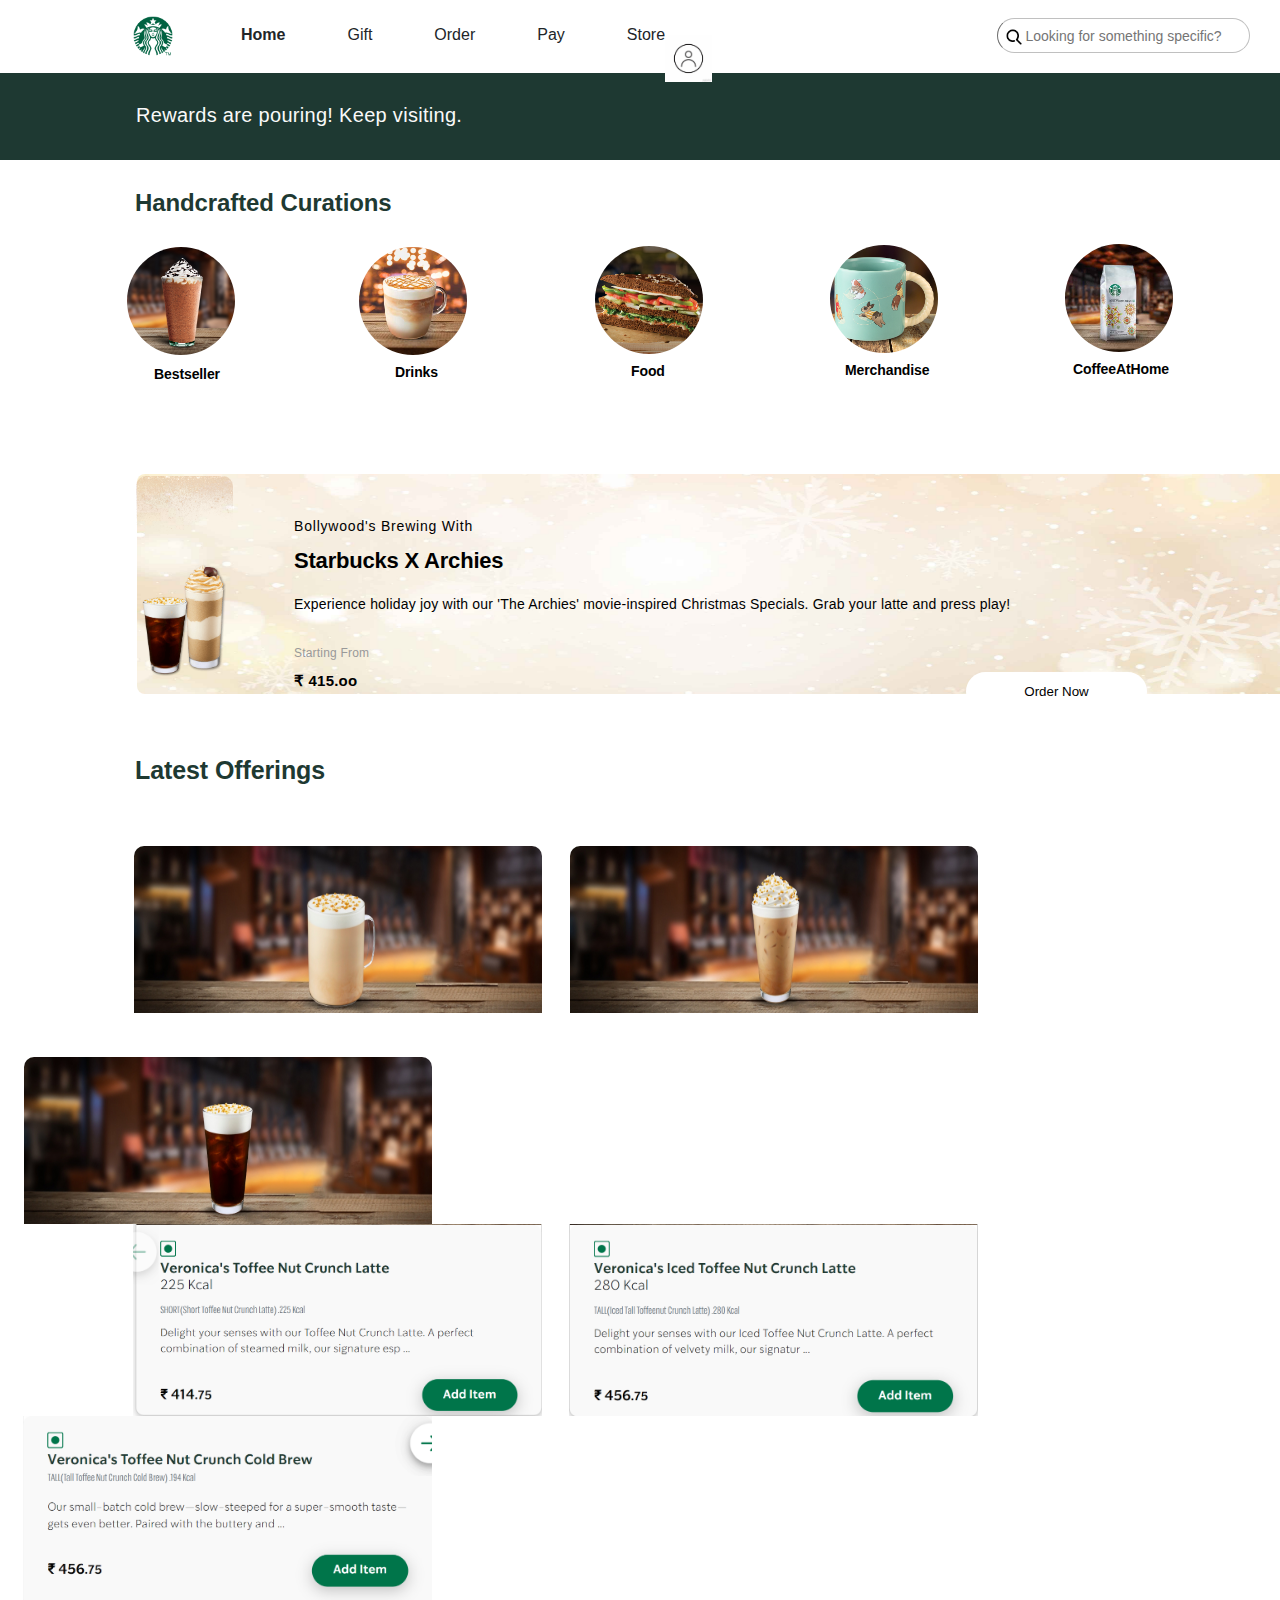
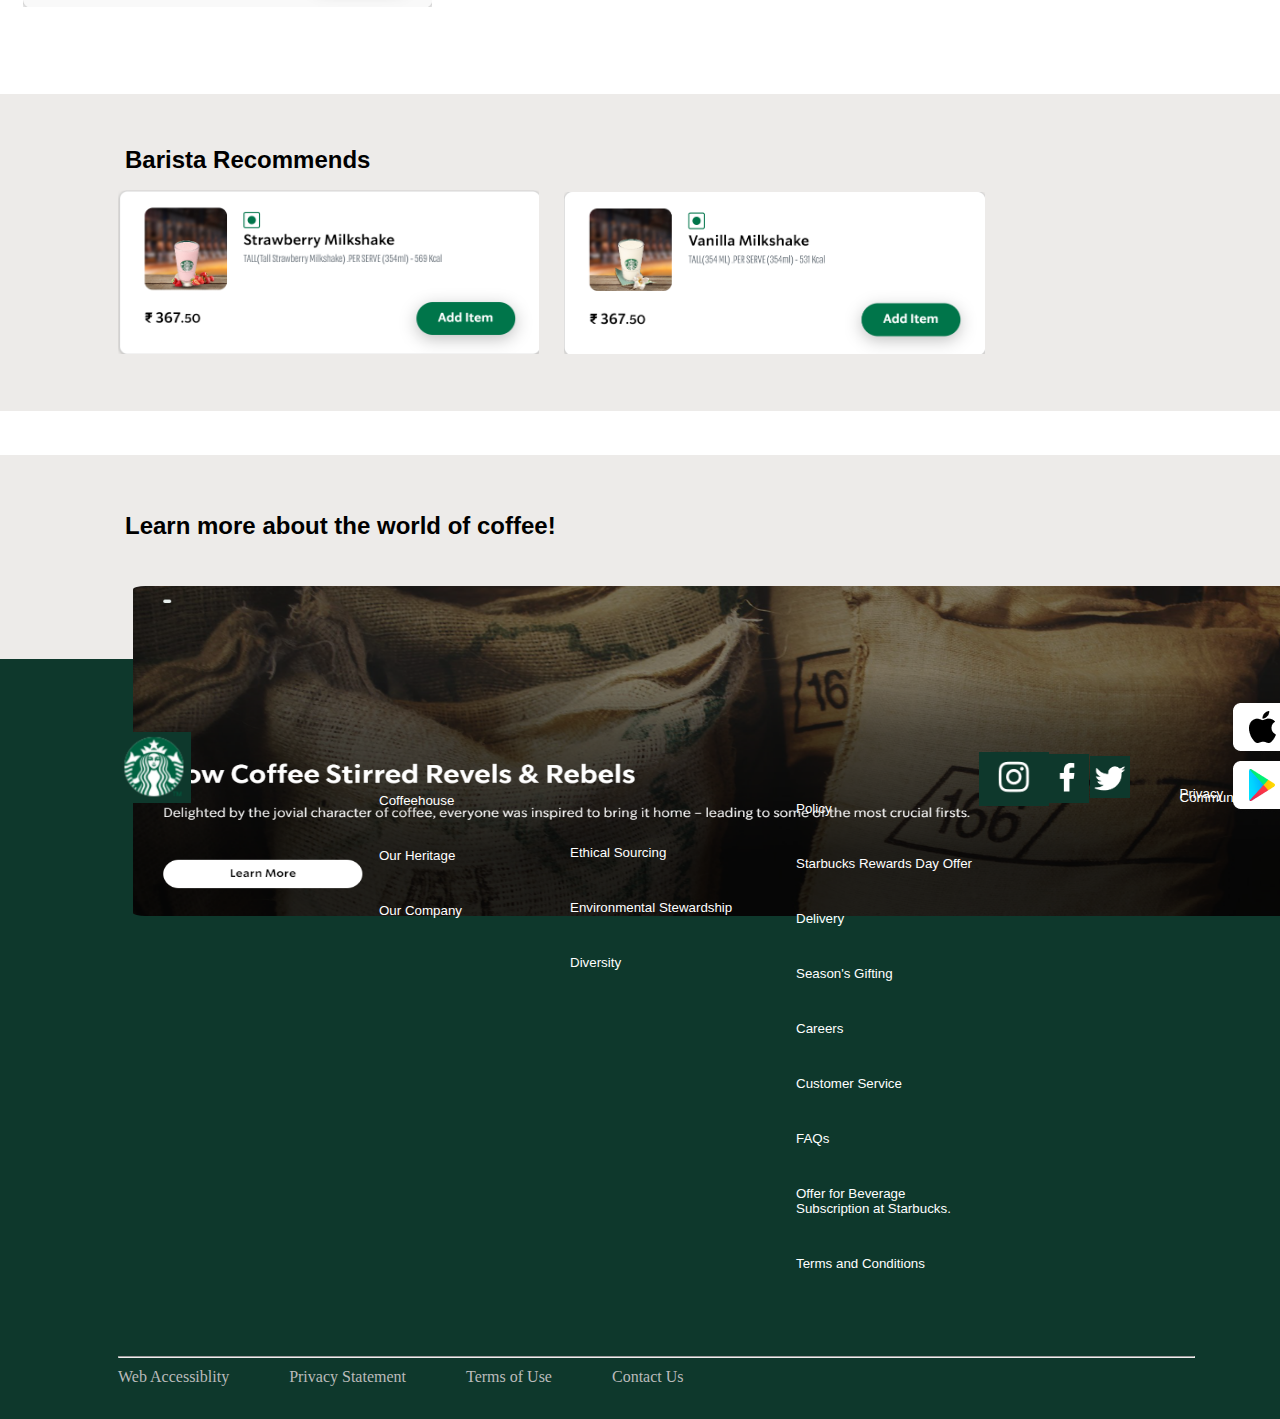
<file: index.html>
<!DOCTYPE html>
<html lang="en">
<head>
    <link rel="stylesheet" href="Starbucks.css">
    <meta charset="UTF-8">
    <meta name="viewport" content="width=device-width, initial-scale=1.0">
    <link rel="icon" href="titleicon.jpg" type="image/x-icon">
    <title>Starbucks Coffee Company</title>
</head>
<body>
    
        <div class="container">
            <div class="header">
                <div>
                    <img id="headerlogo" src="headrerlogo.png" alt="">
                </div>
                <div>
                    <ul class="fstul">
                    <a href="https://www.starbucks.in/dashboard"><li id="fsthome">Home</li></a>
                    
                        
                        <li id="fst">Gift</li>
                        <li id="fst">Order</li>
                        <li id="fst">Pay</li>
                        <li id="fst">Store</li>
                    </ul>
                    
                </div>
                
                <div>
                    <input id="input" type="text"placeholder="Looking for something specific?" >
                <img id="lens" src="lens.png" alt=""></div>
                    
            <img id="proicon" src="proicon.png" alt="">

            </div>
            <div class="header2">
                <h5>Rewards are pouring! Keep visiting.</h5>

            <img id="knowmore" src="knowmore.png" alt="">
            </div>

            <h2><b> Handcrafted Curations</b></h2>
        <div>
            <img id="Bestseller" src="Bestseller.jpg" alt="">
        </div>

        <div id="bestname">
            <b>Bestseller</b>
        </div>


        <div>
            <img id="Drinks" src="Drinks.jpg" alt="">
        </div>

        <div id="drinkname">
            <b>Drinks</b>
        </div>


        <div>
            <img id="Food" src="Food.jpg" alt="">
        </div>

        <div id="foodname">
                <b>Food</b>
        </div>


        <div>
            <img id="Merchandise" src="Merchandise.jpg" alt="">
        </div>

        <div id="Merchandisename">
                <b>Merchandise</b>
        </div>


        <div>
            <img id="CoffeeAtHome" src="CoffeeAtHome.jpg" alt="">
        </div>

        <div id="CoffeeAtHomename">
            <b>CoffeeAtHome</b>
        </div>


        <div>
            <img id="ReadyToEat" src="ReadyToEat.jpg" alt="">
        </div>

        <div id="ReadyToEatname">
            <b>ReadyToEat</b>
        </div>




        <div>
            
            <img id="crisback" src="Christmas_Background_Web_7_96fe166390.jpg" alt="">
            <img id="crisbanner" src="Christmas_Banner_Icon_4_4bb472ff63.png" alt="">
            <button id="Ordernow"> Order Now </button>
            
            <p id="bolly"> Bollywood's Brewing With</p>
            <p id="X"> Starbucks X Archies </p>
            <div><p id="ex"> Experience holiday joy with our 'The Archies' movie-inspired Christmas Specials. Grab your latte and press play! </p></div>
            <div><p id="sfrom">Starting From</p></div>
            <div><p id="rupees"><b>₹ 415.oo</b></p>
                
            </div>
            
        </div>

        <div> <img id="rightarrawo" src="rightarrawo.png" alt=""></div>
        
    <div><h2 style="font-size: 25px;"><b> Latest Offerings </b></h2></div>
    <div>
        <img id="latte" src="latte.webp" alt="">
        <img id="icedlatte" src="icedlatte.webp" alt="">
        <img id="brew" src="brew.webp" alt="">
        <br>
        <img id="latte1st" src="1st.png" alt="">
        <img id="latte2nd" src="2nd.png" alt="">
        <img id="brew3rd" src="3rd.png" alt="">
        <img id="rightarrawo2" src="rightarrawo.png" alt="">
    </div>

    <div class="baristarec">
        <img id="leaf" src="leaf.png" alt="">
        <img id="menu" src="menu.png" alt="">
        <div><h1 id="Recommends"><b> Barista Recommends </b></h1></div>
        <img id="strawberry" src="strawberry.png" alt="">
        <img id="vanilla" src="vanilla.png" alt="">

    </div>

    <div class="stirred">
        <br>
        <h1><p><b id="world"> Learn more about the world of coffee! </b></p></h1>
        <img id="cofeebag" src="cofeebag2.png" alt="">


    </div>
    
    
    </div>
    <div class="footer">
        <img id="footericon" src="footerlogo.png" alt="">
        <div><img id="fx" src="fx.png" alt=""></div>
        <div><img id="fface" src="fface.png" alt=""></div>
        <div><img id="finsta" src="finsta.png" alt=""></div>
        <div class="appstore"><img src="appstoreiOS.png" alt=""><br><img src="appstoreAndroid.png" alt=""></div>

        <div >
            <ul class="footerlist1">
                <li style="float: left;  padding: 56px;">About Us </li>
                <li style="float: left;  padding: 56px;">Responsibility </li>
                <li style="float: left;  padding: 56px;">Quick Links </li>
                <li style="float: left;  padding: 56px;">SOCIAL MEDIA <br> </li>
            </ul>
        </div>
        <br>
        <div>
            <ul  class="footerlist2">
                <li style="padding: 20px;"> Coffeehouse </li>
                <li style="padding: 20px;"> Our Heritage </li>
                <li style="padding: 20px;"> Our Company </li>
            </ul>
        </div>

        <div>
            <ul  class="footerlist3">
                <li style="padding: 20px;">  Community  </li>
                <li style="padding: 20px;">  Ethical Sourcing  </li>
                <li style="padding: 20px;">  Environmental Stewardship  </li>
                <li style="padding: 20px;">   Diversity   </li>
            </ul>
        </div>

        <div>
            <ul  class="footerlist4">
                <li style="padding: 20px;">   Privacy Policy   </li>
                <li style="padding: 20px;">   Starbucks Rewards Day Offer  </li>
                <li style="padding: 20px;">   Delivery   </li>
                <li style="padding: 20px;">    Season's Gifting    </li>
                <li style="padding: 20px;">    Careers    </li>
                <li style="padding: 20px;">    Customer Service   </li>
                <li style="padding: 20px;">    FAQs    </li>
                <li style="padding: 20px;">     Offer for Beverage <br> Subscription at Starbucks.     </li>
                <li style="padding: 20px;">     Terms and Conditions     </li>
            </ul>
        </div>

            <hr id="hrline">

    
<div class="lastli">
    <ul >
        <li style="float: left; padding: 30px;">Web Accessiblity</li>
        <li style="float: left;padding: 30px;">Privacy Statement</li>
        <li style="float: left;padding: 30px;">Terms of Use</li>
        <li style="float: left;padding: 30px;">Contact Us</li>
    </ul>
</div>


        </div>

        
        
            
        
            
        





    






        
    
    
</body>
</html>
</file>
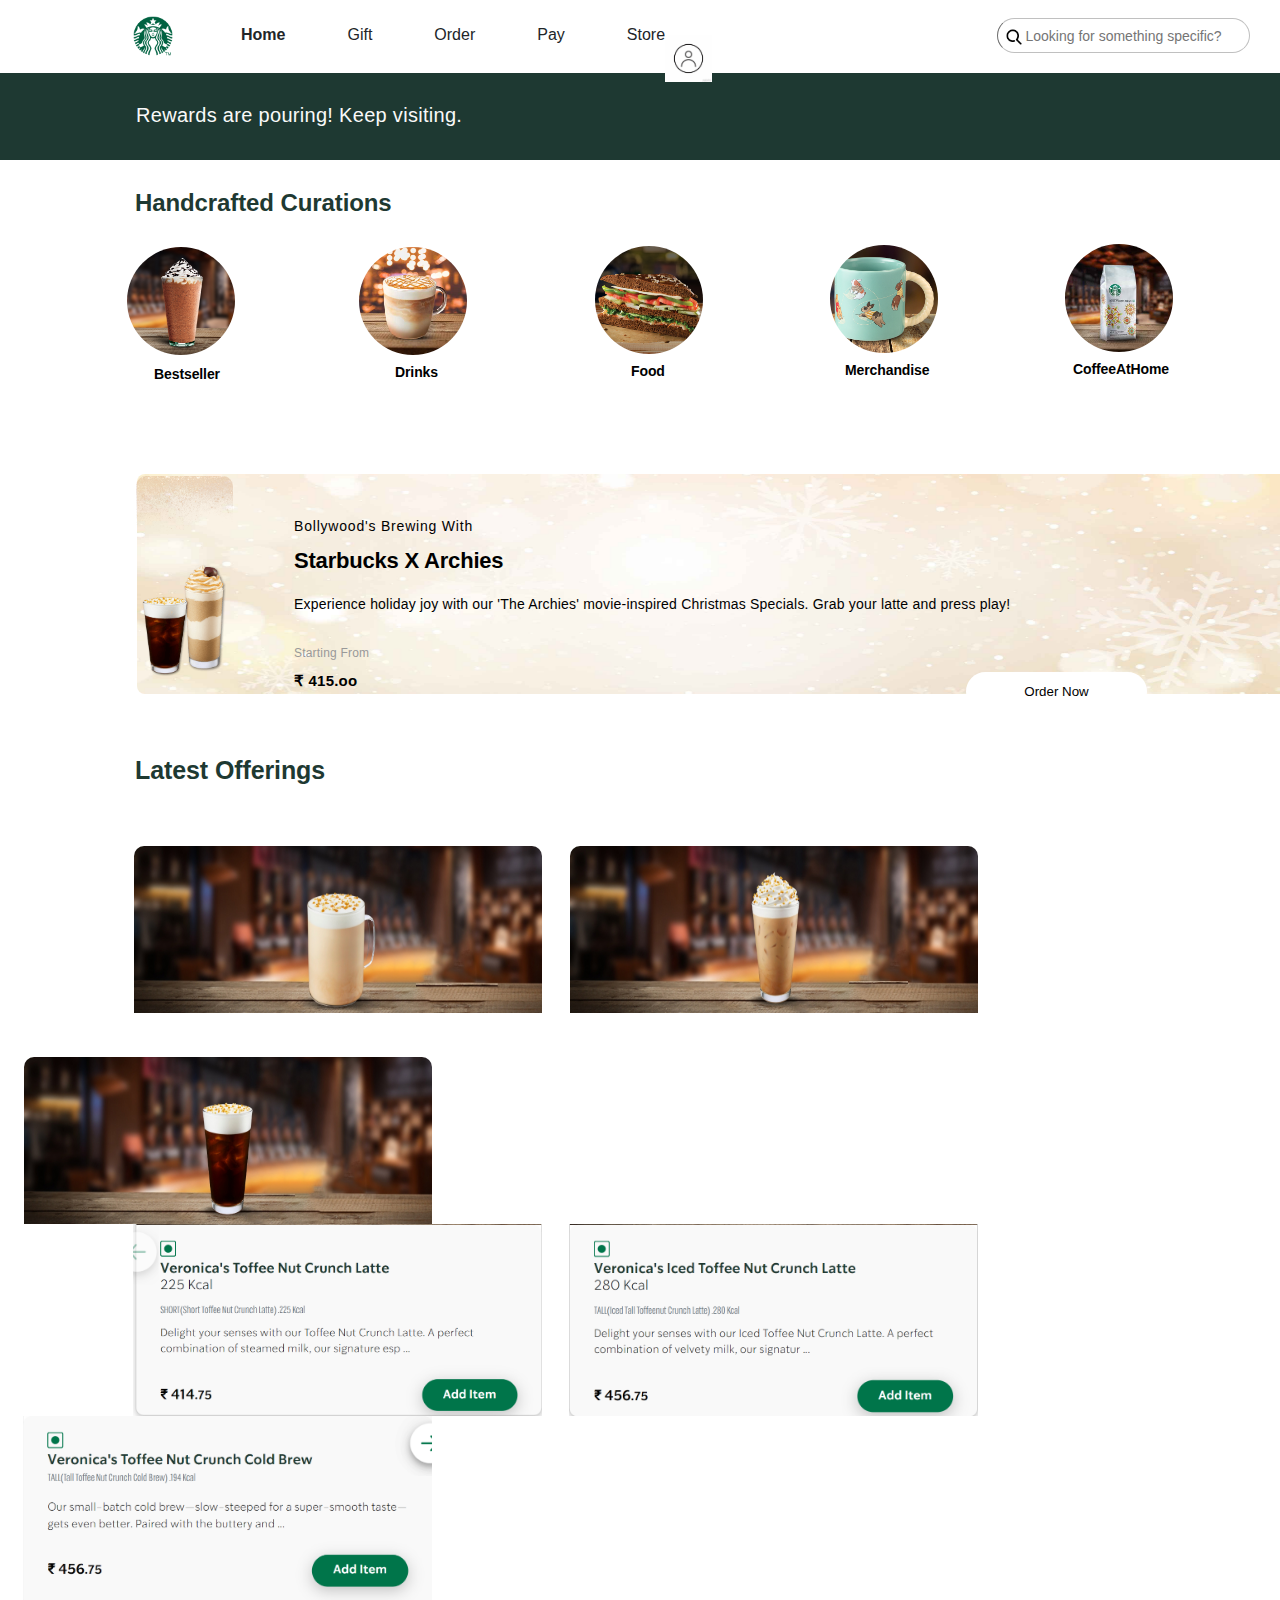
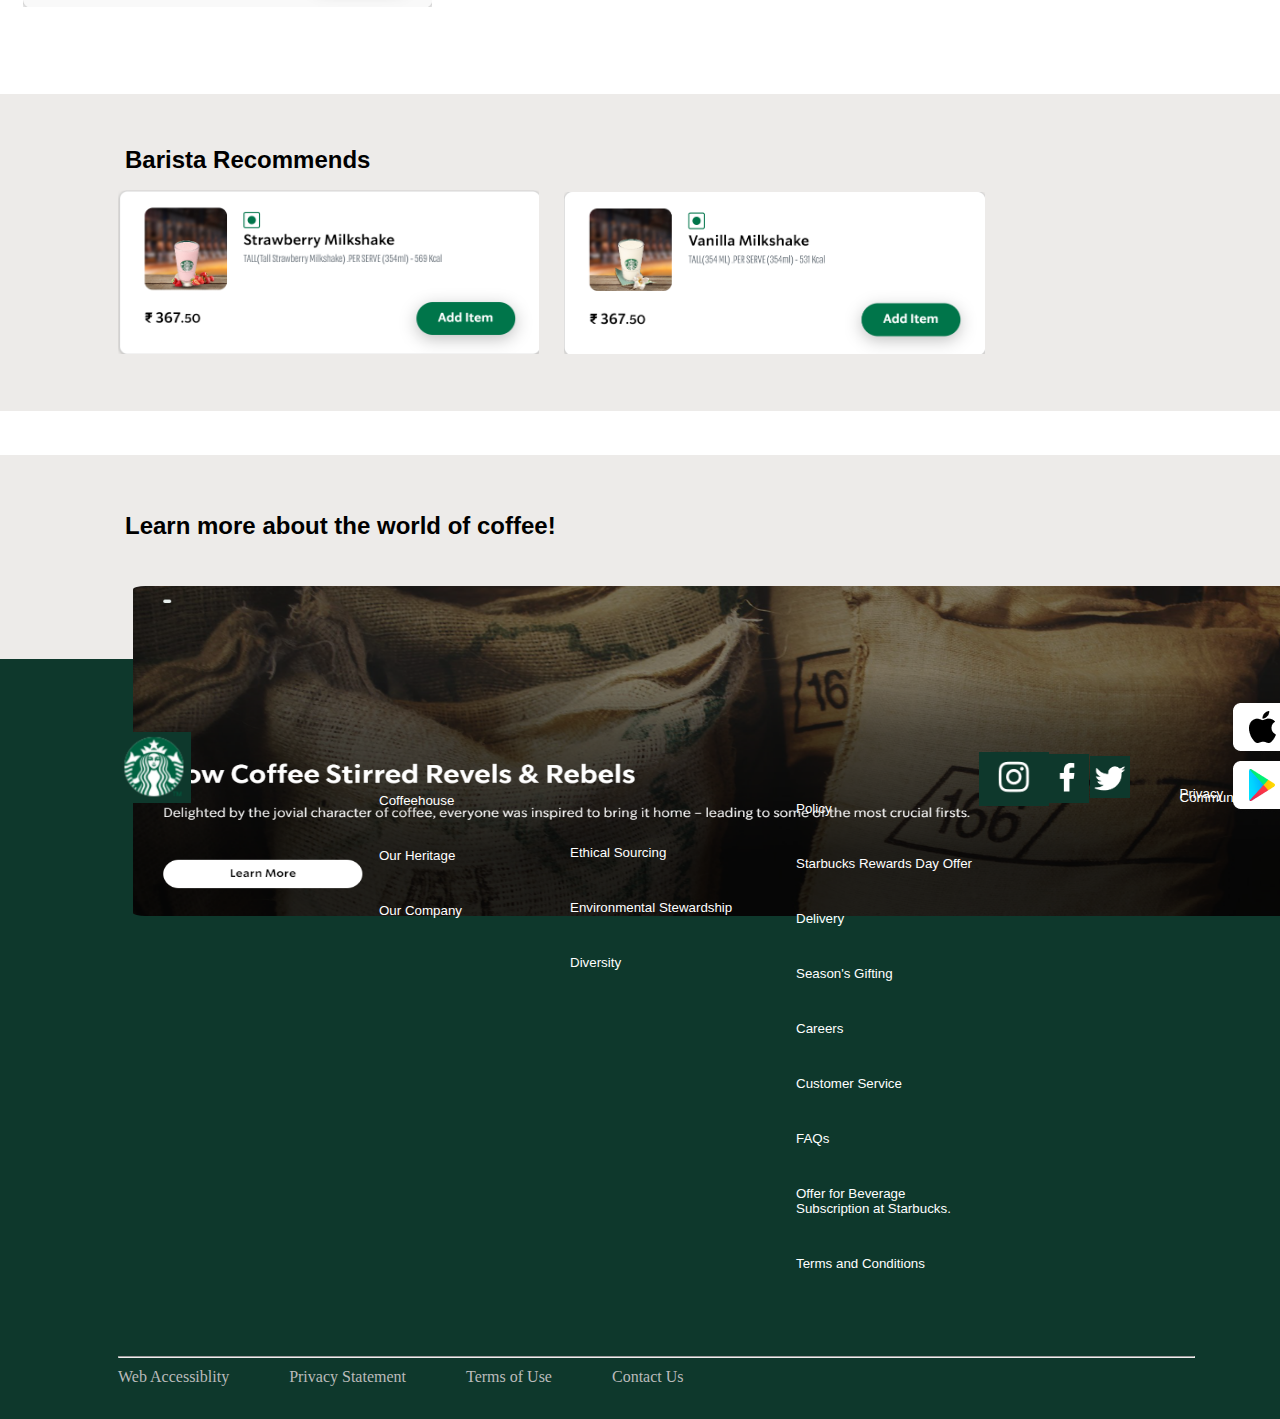
<file: index.html.html>
<!DOCTYPE html>
<html lang="en">
<head>
    <link rel="stylesheet" href="Starbucks.css">
    <meta charset="UTF-8">
    <meta name="viewport" content="width=device-width, initial-scale=1.0">
    <link rel="icon" href="/titleicon.jpg" type="image/x-icon">
    <title>Starbucks Coffee Company</title>
</head>
<body>
    <div class="main">
        <div class="container">
            <div class="header">
                <div>
                    <img id="headerlogo" src="/headrerlogo.png" alt="">
                </div>
                <div>
                    <ul class="fstul">
                    <a href="https://www.starbucks.in/dashboard"><li id="fsthome">Home</li></a>
                    
                        
                        <li id="fst">Gift</li>
                        <li id="fst">Order</li>
                        <li id="fst">Pay</li>
                        <li id="fst">Store</li>
                    </ul>
                    
                </div>
                
                <div>
                    <input id="input" type="text"placeholder="Looking for something specific?" >
                <img id="lens" src="/lens.png" alt=""></div>
                    
            <img id="proicon" src="/proicon.png" alt="">

            </div>
            <div class="header2">
                <h5>Rewards are pouring! Keep visiting.</h5>

            <img id="knowmore" src="/knowmore.png" alt="">
            </div>

            <h2><b> Handcrafted Curations</b></h2>
        <div>
            <img id="Bestseller" src="Bestseller.jpg" alt="">
        </div>

        <div id="bestname">
            <b>Bestseller</b>
        </div>


        <div>
            <img id="Drinks" src="Drinks.jpg" alt="">
        </div>

        <div id="drinkname">
            <b>Drinks</b>
        </div>


        <div>
            <img id="Food" src="Food.jpg" alt="">
        </div>

        <div id="foodname">
                <b>Food</b>
        </div>


        <div>
            <img id="Merchandise" src="Merchandise.jpg" alt="">
        </div>

        <div id="Merchandisename">
                <b>Merchandise</b>
        </div>


        <div>
            <img id="CoffeeAtHome" src="CoffeeAtHome.jpg" alt="">
        </div>

        <div id="CoffeeAtHomename">
            <b>CoffeeAtHome</b>
        </div>


        <div>
            <img id="ReadyToEat" src="ReadyToEat.jpg" alt="">
        </div>

        <div id="ReadyToEatname">
            <b>ReadyToEat</b>
        </div>




        <div>
            
            <img id="crisback" src="Christmas_Background_Web_7_96fe166390.jpg" alt="">
            <img id="crisbanner" src="Christmas_Banner_Icon_4_4bb472ff63.png" alt="">
            <button id="Ordernow"> Order Now </button>
            
            <p id="bolly"> Bollywood's Brewing With</p>
            <p id="X"> Starbucks X Archies </p>
            <div><p id="ex"> Experience holiday joy with our 'The Archies' movie-inspired Christmas Specials. Grab your latte and press play! </p></div>
            <div><p id="sfrom">Starting From</p></div>
            <div><p id="rupees"><b>₹ 415.oo</b></p>
                
            </div>
            
        </div>

        <div> <img id="rightarrawo" src="rightarrawo.png" alt=""></div>
        
    <div><h2 style="font-size: 25px;"><b> Latest Offerings </b></h2></div>
    <div>
        <img id="latte" src="latte.webp" alt="">
        <img id="icedlatte" src="icedlatte.webp" alt="">
        <img id="brew" src="brew.webp" alt="">
        <br>
        <img id="latte1st" src="1st.png" alt="">
        <img id="latte2nd" src="2nd.png" alt="">
        <img id="brew3rd" src="3rd.png" alt="">
        <img id="rightarrawo2" src="rightarrawo.png" alt="">
    </div>

    <div class="baristarec">
        <img id="leaf" src="leaf.png" alt="">
        <img id="menu" src="menu.png" alt="">
        <div><h1 id="Recommends"><b> Barista Recommends </b></h1></div>
        <img id="strawberry" src="strawberry.png" alt="">
        <img id="vanilla" src="vanilla.png" alt="">

    </div>

    <div class="stirred">
        <br>
        <h1><p><b id="world"> Learn more about the world of coffee! </b></p></h1>
        <img id="cofeebag" src="cofeebag2.png" alt="">


    </div>
    
    
    </div>
    <div class="footer">
        <img id="footericon" src="footerlogo.png" alt="">
        <div><img id="fx" src="fx.png" alt=""></div>
        <div><img id="fface" src="fface.png" alt=""></div>
        <div><img id="finsta" src="finsta.png" alt=""></div>
        <div class="appstore"><img src="appstoreiOS.png" alt=""><br><img src="appstoreAndroid.png" alt=""></div>

        <div >
            <ul class="footerlist1">
                <li style="float: left;  padding: 56px;">About Us </li>
                <li style="float: left;  padding: 56px;">Responsibility </li>
                <li style="float: left;  padding: 56px;">Quick Links </li>
                <li style="float: left;  padding: 56px;">SOCIAL MEDIA <br> </li>
            </ul>
        </div>
        <br>
        <div>
            <ul  class="footerlist2">
                <li style="padding: 20px;"> Coffeehouse </li>
                <li style="padding: 20px;"> Our Heritage </li>
                <li style="padding: 20px;"> Our Company </li>
            </ul>
        </div>

        <div>
            <ul  class="footerlist3">
                <li style="padding: 20px;">  Community  </li>
                <li style="padding: 20px;">  Ethical Sourcing  </li>
                <li style="padding: 20px;">  Environmental Stewardship  </li>
                <li style="padding: 20px;">   Diversity   </li>
            </ul>
        </div>

        <div>
            <ul  class="footerlist4">
                <li style="padding: 20px;">   Privacy Policy   </li>
                <li style="padding: 20px;">   Starbucks Rewards Day Offer  </li>
                <li style="padding: 20px;">   Delivery   </li>
                <li style="padding: 20px;">    Season's Gifting    </li>
                <li style="padding: 20px;">    Careers    </li>
                <li style="padding: 20px;">    Customer Service   </li>
                <li style="padding: 20px;">    FAQs    </li>
                <li style="padding: 20px;">     Offer for Beverage <br> Subscription at Starbucks.     </li>
                <li style="padding: 20px;">     Terms and Conditions     </li>
            </ul>
        </div>

            <hr id="hrline">

   
<div class="lastli">
    <ul >
        <li style="float: left; padding: 30px;">Web Accessiblity</li>
        <li style="float: left;padding: 30px;">Privacy Statement</li>
        <li style="float: left;padding: 30px;">Terms of Use</li>
        <li style="float: left;padding: 30px;">Contact Us</li>
    </ul>
</div>


        </div>

        
        
            
        
            
        





    </div>






        </div>
    </div>
    
</body>
</html>
</file>
<file: Starbucks.css>
body {
    margin: 0;

}
.container {
    background-color: white;
    width: 100%;
    height: 3000px;
    position: unset;
    scroll-behavior: smooth;
    font-family: SoDoSans_Bold,Helvetica,sans-serif!important;
}
.header {
    width: 100%;
    background-color: rgb(255, 255, 255);
    height: 72.8px;
    position: fixed;
}
#headerlogo {
    width: 40px;
    margin-left: 133px;
    margin-top: 16px;
    cursor: pointer;
}
.fstul {
    list-style: none;
    font-size: 16px;
    color: #212529!important;
    padding-left: 210px;
    margin-top: -81px;
    font-family: SoDoSans_Semibold,Helvetica,sans-serif;
    cursor: pointer;
    font-weight: 400;

}
#fst{
    float: left;
    padding: 31px;
    cursor: pointer;
}
#fsthome {
    float: left;
    padding: 31px;
    cursor: pointer;
    font-weight: 600;
    margin-top: 0px;
    color: #212529!important;
}
#input {
    margin-top: 23px;
    margin-left: 301px;
    width: 247px;
    height: 31px;
    border-radius: 22px;
    border-color: silver;
    border-top-style: outset;
    border-right-color: silver;
    border-width: 1px;
    font-size: 14px;
    font-family: SoDoSans_Semibold,Helvetica,sans-serif;
    font-kerning: auto;
    font-optical-sizing: auto;
    font-stretch: 100%;
    font-style: normal;
    font-weight: 400;
    text-align: center;

}
#lens {
    width: 20px;
    margin-left: -251px;
    margin-bottom: -6px;

}
#proicon {
    padding-bottom: 60px;
    width: 47px;
    margin-left: 665px;
    margin-top: -40px;
    cursor: pointer;
}
.header2 {
    width: 100%;
    background-color: rgb(30, 57,50);
    padding-top: 157px;
    cursor: pointer;
}
h5 {
    margin-top: -53px;
    color: #f9f9f9;
    font-family: SoDoSans_Light,Helvetica,sans-serif!important;
    font-size: 20px;
    font-weight: 100;
    margin-left: 136px;
    letter-spacing: 0.30px;
    margin-bottom: 5px;
}
#knowmore {
    padding-bottom: 3px;
    width: 128px;
    margin-left: 1287px;
    margin-top: -40px;
    
    margin-bottom: 12px;
}
h2 {
    color: #1e3932;
    font-size: 24px;
    font-weight: bolder;
    letter-spacing: -0.1px;
    padding-left: 135px;
    padding-top: 10px;
    text-decoration-thickness: 10px;
    ;
}
#Bestseller {
    width: 108px;
    border-radius: 60px;
    margin-left: 127px;
    margin-top: 10px;
    cursor: pointer;
}
#bestname {
    cursor: pointer;
    padding-left: 154px;
    padding-top: 7px;
    font-size: 14px;
    font-weight: 400;
    letter-spacing: -0.1px;

}
#Drinks {
    width: 108px;
    border-radius: 60px;
    margin-left: 127px;
    margin-top: 10px;
    cursor: pointer;
    padding-bottom: 0;
    margin-left: 359px;
    margin-top: -336px;
    padding-top: -92px;
    margin-bottom: 41px;
}
#drinkname {
    cursor: pointer;
    padding-left: 395px;
    font-size: 14px;
    letter-spacing: -0.1px;
    margin-bottom: -53px;
    margin-top: -36px;
}
#Food {
    width: 108px;
    border-radius: 60px;
    cursor: pointer;
    padding-bottom: 0;
    margin-left: 595px;
    margin-top: -336px;
    margin-bottom: -13px;
}
#foodname {
    cursor: pointer;
    padding-left: 631px;
    font-size: 14px;
    letter-spacing: -0.1px;
    margin-bottom: -76px;
    margin-top: 18px;
}
#Merchandise {
    width: 108px;
    border-radius: 60px;
    cursor: pointer;
    padding-bottom: 0;
    margin-left: 830px;
    margin-top: -349px;
    margin-bottom: -36px;
}
#Merchandisename {
    cursor: pointer;
    padding-left: 845px;
    font-size: 14px;
    letter-spacing: -0.1px;
    margin-bottom: -76px;
    margin-top: 41px;
}
#CoffeeAtHome {
    width: 108px;
    border-radius: 60px;
    cursor: pointer;
    padding-bottom: 0;
    margin-left: 1065px;
    margin-top: -349px;
    margin-bottom: -36px;
}
#CoffeeAtHomename {
    cursor: pointer;
    padding-left: 1073px;
    font-size: 14px;
    letter-spacing: -0.1px;
    margin-bottom: -76px;
    margin-top: 41px;
}
#ReadyToEat {
    width: 108px;
    border-radius: 60px;
    cursor: pointer;
    padding-bottom: 0;
    margin-left: 1290px;
    margin-top: -349px;
    margin-bottom: -36px;
}
#ReadyToEatname {
    cursor: pointer;
    padding-left: 1306px;
    font-size: 14px;
    letter-spacing: -0.1px;
    margin-bottom: -76px;
    margin-top: 41px;
}
#crisback {
    width: 1280px;
    height: 220px;
    margin-bottom: -34px;
    margin-top: 174px;
    border-radius: 8px;
    border-bottom-left-radius: 8px;
    border-bottom-right-radius: 8px;
    border-top-left-radius: 8px;
    margin-left: 137px;
}
#crisbanner {
    width: 97px;
    margin-bottom: 0;
    margin-left: 136px;
    margin-top: -193px;
    border-radius: 10px;
}
#bolly {
    font-size: 14px;
    font-weight: 400;
    margin-top: -182px;
    padding-left: 294px;
    letter-spacing: 0.80px
}
#X {
    font-size: 22px;
    font-weight: 600;
    margin-top: 0;
    padding-left: 294px;
    letter-spacing: -0.2px;
    font-family: SoDoSans_Regular,Helvetica,sans-serif;
}
#ex {
    font-size: 14px;
    font-weight: 400;
    margin-top: 0;
    padding-left: 294px;
    letter-spacing: 0.20px;

}
#sfrom {
    font-size: 12px;
    font-weight: 400;
    margin-top: 10px;
    padding-left: 294px;
    letter-spacing: 0.20px;
    padding-top: 20px;
    color: #999999;
}
#rupees {
    font-size: 15px;
    font-weight: 400;
    margin-top: 0;
    padding-left: 294px;
    letter-spacing: 0.20px;

}
#Ordernow {
    margin-bottom: -59px;
    align-items: center;
    appearance: button;
    background-color: #ffffff;
    border-top-left-radius: 30px;
    border-top-right-radius: 30px;
    border-bottom-right-radius: 30px;
    border-bottom-left-radius: 30px;
    border-style: none;
    margin-left: 966px;
    width: 181px;
    height: 39px;
    margin-top: -109px;
    
}
#rightarrawo {
    width: 44px;
    border-radius: 32px;
    margin-top: -124px;
    padding-top: 0;
    margin-bottom: 96px;
    margin-left: 1393px;
    cursor: pointer;
}
#latte {
    width: 407.73px;
    height: 167px;
    margin-top: 40px;
    margin-left: 134px;
    border-top-left-radius: 10px;
    border-top-right-radius: 10px;
    cursor: pointer;
}
#icedlatte {
    width: 407.73px;
    height: 167px;
    margin-top: 40px;
    margin-left: 24px;
    border-top-left-radius: 10px;
    border-top-right-radius: 10px;
    cursor: pointer;
}
#brew {
    width: 407.73px;
    height: 167px;
    margin-top: 40px;
    margin-left: 24px;
    border-top-left-radius: 10px;
    border-top-right-radius: 10px;
    cursor: pointer;
}
#latte1st {
    width: 409px;
    margin-left: 133px;
    margin-top: -4px;
    cursor: pointer;
}
#latte2nd {
    width: 409px;
    margin-left: 23px;
    margin-top: -4px;
    cursor: pointer;
}
#brew3rd {
    width: 409px;
    margin-left: 23px;
    margin-top: -4px;
    cursor: pointer;
}
#rightarrawo2 {
    width: 44px;
    border-radius: 32px;
    margin-top: -207px;
    margin-left: 1393px;
    margin-bottom: 160px;
    cursor: pointer;

}
.baristarec {
    width: 100%;
    background-color: rgb(237, 235, 233);
    height: 316.8px;
    margin-top: 65px;
    
}
#leaf {
    width: 73px;
    margin-left: 1440px;
}
#menu {
    width: 73px;
    margin-left: 1334px;
    margin-top: -43px;
    margin-bottom: 55px;
    cursor: pointer;
}
#Recommends {
    margin-left: 125px;
    font-size: 24px;
    margin-top: -55px;
}
#strawberry {
    width: 421px;
    margin-left: 118px;
    cursor: pointer;
}
#vanilla {
    width: 421px;
    margin-left: 21px;
    cursor: pointer;
}
.stirred {
    width: 100%;
    height: 496px;
    background-color: rgb(237, 235, 233);
    margin-top: 44px;

}
#cofeebag {
    margin-left: 133px;
    width: 1271px;
    height: 330px;
    margin-top: 12px;
    border-radius: 1%;
    cursor: pointer;

}
#world {
    margin-left: 125px;
    font-size: 24px;
    cursor: pointer;
    
}
.footer {
    width: 100%;
    height: 760.4px;
    background-color: #0e382c;
    color: #bbb;
    margin-top: -741px;
    
}
#footericon {
    margin-bottom: -91px;
    width: 75px;
    margin-left: 116px;
    margin-top: 73px;
    cursor: pointer;


}
ul {
    list-style: none;

}
.footerlist1 {
    font-size: 1.125em;
    color: #fff;
    font-family: SoDoSans_Semibold,Helvetica,sans-serif;
    cursor: pointer;
    margin-left: 286px;
    margin-top: -175px;
}
.footerlist2 {
    font-size: 15px;
    color: #fff;
    font-family: SoDoSans_Semibold,Helvetica,sans-serif;
    cursor: pointer;
    margin-left: 319px;
    margin-top: 95px;
    font: -webkit-small-control;
}
.footerlist3 {
    font-size: 15px;
    color: #fff;
    font-family: SoDoSans_Semibold,Helvetica,sans-serif;
    cursor: pointer;
    margin-left: 510px;
    margin-top: -181px;
    font: -webkit-small-control;
}
.footerlist4 {
    font-size: 15px;
    color: #fff;
    font-family: SoDoSans_Semibold,Helvetica,sans-serif;
    cursor: pointer;
    margin-left: 736px;
    margin-top: -238px;
    font: -webkit-small-control;
}
#finsta {
    margin-bottom: -14px;
    width: 70px;
    margin-left: 979px;
    padding-top: 0px;
    margin-top: 0;
    cursor: pointer;
}
#fface {
    margin-bottom: -55px;
    width: 40px;
    margin-left: 1049px;
    cursor: pointer;
}
#fx {
    width: 40px;
    margin-left: 1090px;
    margin-bottom: -68px;
    cursor: pointer;
}
.appstore {
margin-left: 1230px;
margin-top: -95px;
cursor: pointer;
}
#hrline {
    width: 84%;
    text-align: left;
    margin-left: 118px;
    margin-top: 65px;
    cursor: pointer;
}
.lastli {
    padding: 0;
    margin-top: -36px;
    margin-left: 48px;
    cursor: pointer;
}
</file>
